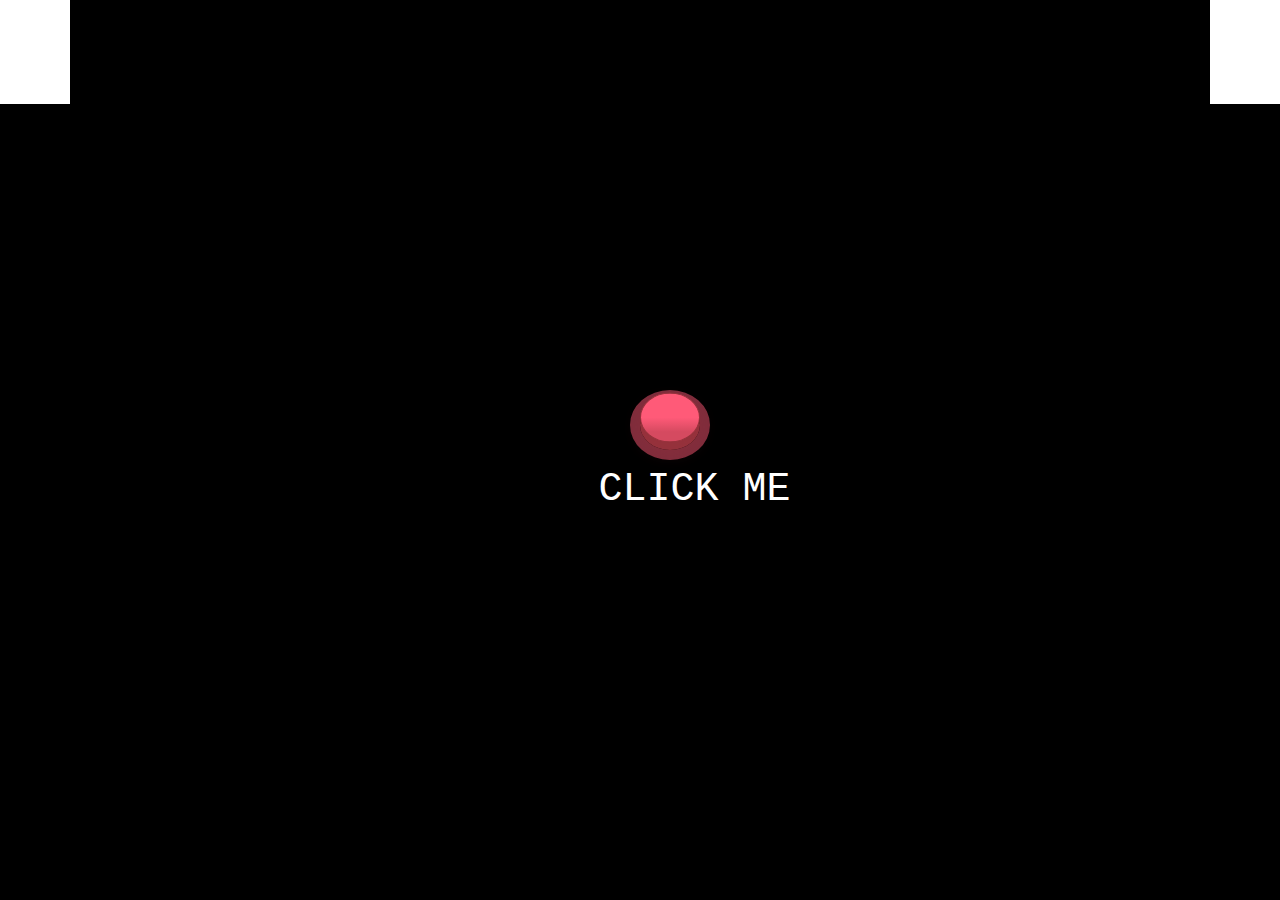
<file: docs/index.html>
<!DOCTYPE html>
<html lang="en">
<head>
    <meta charset="UTF-8">
    <meta name="viewport" content="width=device-width, initial-scale=1.0">
    <title>Document</title>
    <link rel="stylesheet" href="style.css">
    <link
    rel="stylesheet"
    href="https://cdnjs.cloudflare.com/ajax/libs/animate.css/4.1.1/animate.min.css"
  />
    <link href="https://cdn.jsdelivr.net/npm/bootstrap@5.3.3/dist/css/bootstrap.min.css" rel="stylesheet" integrity="sha384-QWTKZyjpPEjISv5WaRU9OFeRpok6YctnYmDr5pNlyT2bRjXh0JMhjY6hW+ALEwIH" crossorigin="anonymous">
    <script src="https://cdn.jsdelivr.net/npm/bootstrap@5.3.3/dist/js/bootstrap.bundle.min.js" integrity="sha384-YvpcrYf0tY3lHB60NNkmXc5s9fDVZLESaAA55NDzOxhy9GkcIdslK1eN7N6jIeHz" crossorigin="anonymous"></script>
    <script defer src="home.js"></script>
</head>
<body>
    <div class="container-md">
        <div class="container-fluid">
            <button class="btn-class-name" onclick="navigateToPage()">
                <span class="back"></span>
                <span class="front"></span>
              </button>
              <h1 class="animate__animated animate__tada animate__infinite	infinite">click me</h1>
        </div>
    </div>
</body>
</html>
</file>
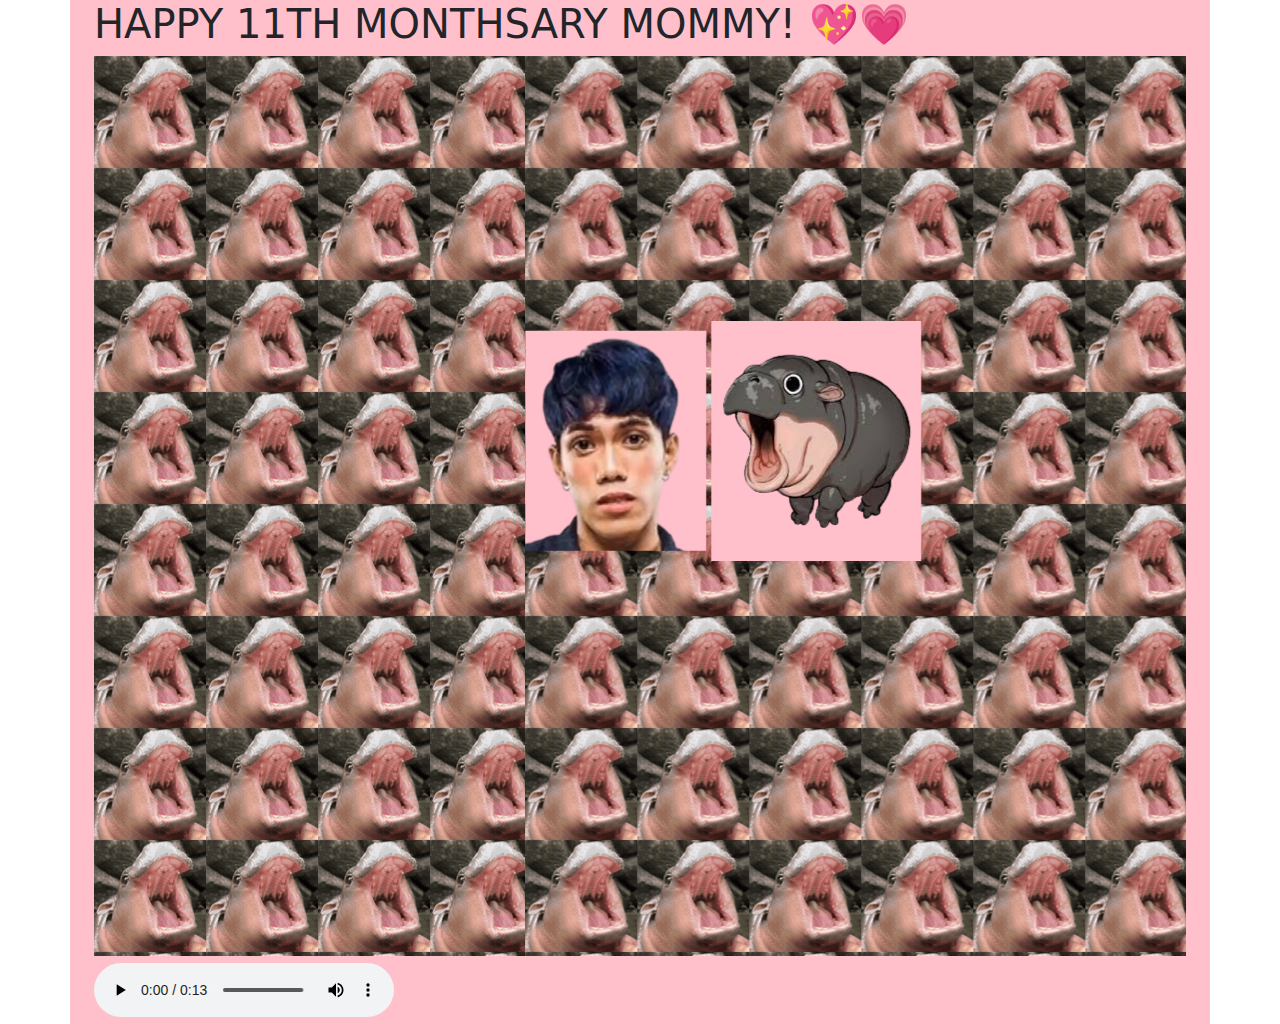
<file: docs/2ndpage.html>
<!DOCTYPE html>
<html lang="en">
<head>
    <meta charset="UTF-8">
    <meta name="viewport" content="width=device-width, initial-scale=1.0">
    <title>Document</title>
    <link rel="stylesheet" href="2ndpage.css">
    <link rel="shortcut icon" href="logo.png" type="image/x-icon">
    <link href="https://cdn.jsdelivr.net/npm/bootstrap@5.3.3/dist/css/bootstrap.min.css" rel="stylesheet" integrity="sha384-QWTKZyjpPEjISv5WaRU9OFeRpok6YctnYmDr5pNlyT2bRjXh0JMhjY6hW+ALEwIH" crossorigin="anonymous">
    <script src="https://cdn.jsdelivr.net/npm/bootstrap@5.3.3/dist/js/bootstrap.bundle.min.js" integrity="sha384-YvpcrYf0tY3lHB60NNkmXc5s9fDVZLESaAA55NDzOxhy9GkcIdslK1eN7N6jIeHz" crossorigin="anonymous"></script>
    <script defer src="home.js"></script>
</head>
<body>
    <div class="container-md">
        <div class="container-fluid">
            <h1>HAPPY 11TH MONTHSARY MOMMY! 💖💗 </h1>
            <marquee behavior="alternate" scrollamount="30">
                <marquee behavior="alternate" scrollamount="30" direction="down">
                    <img src="stell.png" alt="">
                    <img src="logo.png" alt="">
                </marquee>
            </marquee>
           <audio controls autoplay loop>
            <source src="cfrg.mp3">
           </audio>
        </div>
    </div>
</body>
</html>
</file>
<file: docs/style.css>
/* From Uiverse.io by catraco */

* {
  background-color: black;
}
.btn-class-name {
  --primary: 255, 90, 120;
  --secondary: 150, 50, 60;
  width: 60px;
  height: 50px;
  border: none;
  outline: none;
  cursor: pointer;
  user-select: none;
  touch-action: manipulation;
  outline: 10px solid rgb(var(--primary), 0.5);
  border-radius: 100%;
  position: relative;
  transition: 0.3s;
  top: 400px;
  left: 50%;
}

.btn-class-name .back {
  background: rgb(var(--secondary));
  border-radius: 100%;
  position: absolute;
  left: 0;
  top: 0;
  width: 100%;
  height: 100%;
}

.btn-class-name .front {
  background: linear-gradient(
    0deg,
    rgba(var(--primary), 0.6) 20%,
    rgba(var(--primary)) 50%
  );
  box-shadow: 0 0.5em 1em -0.2em rgba(var(--secondary), 0.5);
  border-radius: 100%;
  position: absolute;
  border: 1px solid rgb(var(--secondary));
  left: 0;
  top: 0;
  width: 100%;
  height: 100%;
  display: flex;
  justify-content: center;
  align-items: center;
  font-size: 1.2rem;
  font-weight: 600;
  font-family: inherit;
  transform: translateY(-15%);
  transition: 0.15s;
  color: rgb(var(--secondary));
}

.btn-class-name:active .front {
  transform: translateY(0%);
  box-shadow: 0 0;
}
.container-md h1{
    color: white;
    text-transform: uppercase;
    font-family: 'Courier New', Courier, monospace;
    background-color: transparent;
    width: 20%;
    text-align: center;
    position: relative;
    top: 410px;
    left: 45%;
}
</file>
<file: docs/2ndpage.css>
* {
    background-color: pink;
}
marquee {
    height: 100vh;
    background: url(moodeng.gif);
}
</file>
